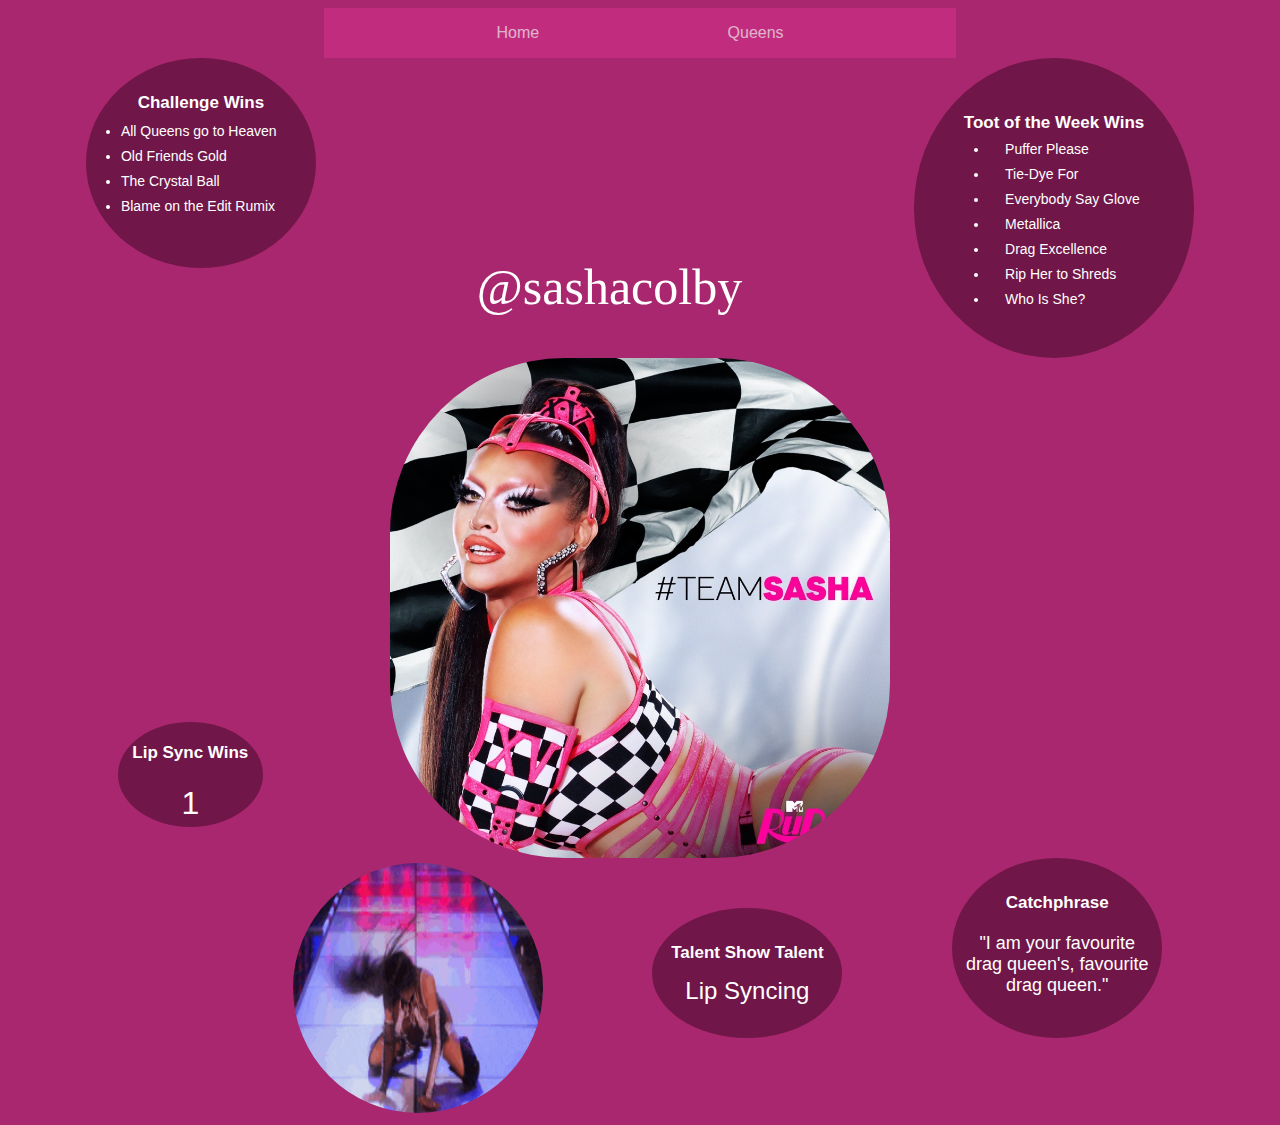
<file: colby.html>
<!DOCTYPE html>
<html lang="en">
<head>
    <meta charset="UTF-8">
    <link rel="stylesheet" href="colby.css">
    <title>Sasha Colby</title>
</head>
<body>
    <div class="navbar">
    <a href="index.html">Home</a>
    <div class="dropdown">
        <button onclick="myFunction()" class="dropbtn">Queens</button>
        <div id="myDropdown" class="dropdown-content">
            <a href="anetra.html">Anetra</a>
            <a href="luxx.html">Luxx Noir London</a>
            <a href="mib.html">Mistress Isabelle Brooks</a>
            <a href="colby.html">Sasha Colby</a>
        </div>
    </div>
    </div>
    <script>
        function myFunction() {
            document.getElementById("myDropdown").classList.toggle("show");
        }
        window.onclick = function(event) {
            if (!event.target.matches('.dropbtn')) {
            var dropdowns = document.getElementsByClassName("dropdown-content");
            var i;
            for (i = 0; i < dropdowns.length; i++) {
                var openDropdown = dropdowns[i];
                if (openDropdown.classList.contains('show')) {
                openDropdown.classList.remove('show');
                    }
                }
            }
        }
    </script>
    <div class="top">
        <div class="challenge">
            <h2>Challenge Wins</h2>
            <p><ul id="wins">
                <li>All Queens go to Heaven</li>
                <li>Old Friends Gold</li>
                <li>The Crystal Ball</li>
                <li>Blame on the Edit Rumix</li>
            </ul></p>
        </div>  
        <div id=”inst”>
            <a id="insta" href="https://www.instagram.com/sashacolby" target="_blank">@‌sashacolby</a>
        </div> 
        <div class="toots">
            <h2 class="totww">Toot of the Week Wins</h2>
            <div class="hover_img">
            <ul id="totw">
                <li><a href="#">Puffer Please<span><img class="tootimg" src="images/puffer.JPG" alt="image" height="450"></span></a></li>
                <li><a href="#">Tie-Dye For<span><img class="tootimg" src="images/taidye.JPG" alt="image" height="450"></span></a></li>
                <li><a href="#">Everybody Say Glove<span><img class="tootimg" src="images/glove.JPG" alt="image" height="450"></span></a></li>
                <li><a href="#">Metallica<span><img class="tootimg" src="images/metal.JPG" alt="image" height="450"></span></a></li>
                <li><a href="#">Drag Excellence<span><img class="tootimg" src="images/excel.JPG" alt="image" height="450"></span></a></li>
                <li><a href="#">Rip Her to Shreds<span><img class="tootimg" src="images/rip.JPG" alt="image" height="450"></span></a></li>
                <li><a href="#">Who Is She?<span><img class="tootimg" src="images/who.JPG" alt="image" height="450"></span></a></li>
            </ul>
            </div>
        </div>
    </div>
    <div class="main">
        <img id="main" src="images/teamcolby.JPG" alt="Sasha Colby">
    </div>
    <div class="bottom">
        <div class="lipdiv">
            <div class="lips">
                <h2 id="lips">Lip Sync Wins</h2>
                <p class="lipsyncs">1</p>
            </div>
        </div>
        <div class="gif">
            <img src="images/sasha.GIF" height="250px" alt="Sasha Colby Lip Sync" class="sashagif">
        </div>
        <div class="talent">
            <h2 class="tshow">Talent Show Talent</h2>
            <p class="ts">Lip Syncing</p>
        </div>
        <div class="catchphrase">
            <h2>Catchphrase</h2>
            <p class="catch">"I am your favourite drag queen's, favourite drag queen."</p>
        </div>
    </div>
</body>
</html>
</file>
<file: colby.css>
html{
    background-color: #a8276e;
}

/* -------- NAVBAR -------- */
.navbar{
    background-color: #cf3087;
    width: 50%;
    margin-left: auto;
    margin-right: auto;
    display: flex;
    justify-content: space-evenly;
    align-items: center;
    text-decoration: none;
    color: white;
    font-family: Verdana, Geneva, Tahoma, sans-serif;
    font-size: 16px;
    position: relative;
    opacity: 65%;
}
.navbar:hover{
    opacity: 100%;
}
a{
    color: white;
    text-decoration: none;
    padding: 16px;
}

.navbar a:hover{
    background-color: #a8276e;
    color: white;
    font-size: 18px;
}
/* -------- DROPDOWN -------- */
.dropbtn {
    background-color: #cf3087;
    color: white;
    padding: 16px;
    font-size: 16px;
    border: none;
    cursor: pointer;
}
    .dropbtn:hover, .dropbtn:focus {
    background-color: #a8276e;
    font-size: 18px;
}
    .dropdown {
    position: relative;
    display: inline-block;
}
    .dropdown-content {
    display: none;
    position: absolute;
    background-color: #f1f1f1;
    min-width: 160px;
    overflow: auto;
    box-shadow: 0px 8px 16px 0px rgba(0,0,0,0.2);
    z-index: 1;
}
    .dropdown-content a {
    color: #cf3087;
    padding: 12px 16px;
    text-decoration: none;
    display: block;
}
    .dropdown a:hover {background-color: #ddd;}
    .show {display: block;}
.top{
    display: flex;
    justify-content: space-around;
}
.challenge{
    background-color: #711648;
    width: 230px;
    height: 210px;
    text-align: center;
    color: white;
    border-radius: 50%
}
h2{
    padding-top: 30px;
    font-size: 17px;
    color: white;
    text-align: center;
    font-family: arial;
    line-height: 1px;
}
p{
    color: white;
    font-family: Verdana, Geneva, Tahoma, sans-serif;

}
#wins{
    font-size: 14px;
    text-align: left;
    padding-right: 12px;
    padding-left: 35px;
    font-family: Verdana, Geneva, Tahoma, sans-serif;
    line-height: 25px;
}
.catchphrase{
    background-color: #711648;
    width: 210px;
    height: 180px;
    text-align: center;
    color: white;
    border-radius: 50%    
}
.catch{
    font-size: 18px;
    padding: 12px;
}

#main{
    border-radius: 35%;
    height: 500px;
    width: 500px;
}
.main{
    display: flex;
    justify-content: center;
}
.bottom{
    display: flex;
    justify-content: space-evenly;
}
.lips{
    background-color: #711648;
    width: 145px;
    height: 105px;
    text-align: center;
    color: white;
    border-radius: 50%
}
#lips{
    font-family: arial;
}
.lipdiv{
    margin-top:-150px;
}
.lipsyncs{
    font-size: 32px;
    font-family: Verdana, Geneva, Tahoma, sans-serif
}
.toots{
    background-color: #711648;
    width: 280px;
    height: 300px;
    text-align: center;
    color: white;
    border-radius: 50%
}
.totww{
    padding-top: 50px;
    font-family: arial;
}
#totw{
    font-size: 14px;
    text-align: left;
    padding-right: 12px;
    padding-left: 75px;
    font-family: Verdana, Geneva, Tahoma, sans-serif;
    line-height: 25px;
}
.tootimg{
    border-radius: 50%;
}

.hover_img a { position:relative; }
.hover_img a span { padding-top:50px; position:absolute; display:none; z-index:99; background-clip:content-box; }
.hover_img a:hover span { display:block; }
.talent{
    margin-top:50px;
    background-color: #711648;
    width: 190px;
    height: 130px;
    text-align: center;
    color: white;
    border-radius: 50%
}
.ts{
    color: white;
    font-size: 24px;
    font-family: Verdana, Geneva, Tahoma, sans-serif;
}
.sashagif{
    border-radius: 50%;
    width: 250px;
    margin-left:-80px;
    margin-top:5px;
}
#insta{
    font-size: 50px;
    font-family: verdana;
    display: flex;
    padding-left: 5px;
    padding-top: 200px;
}
</file>
